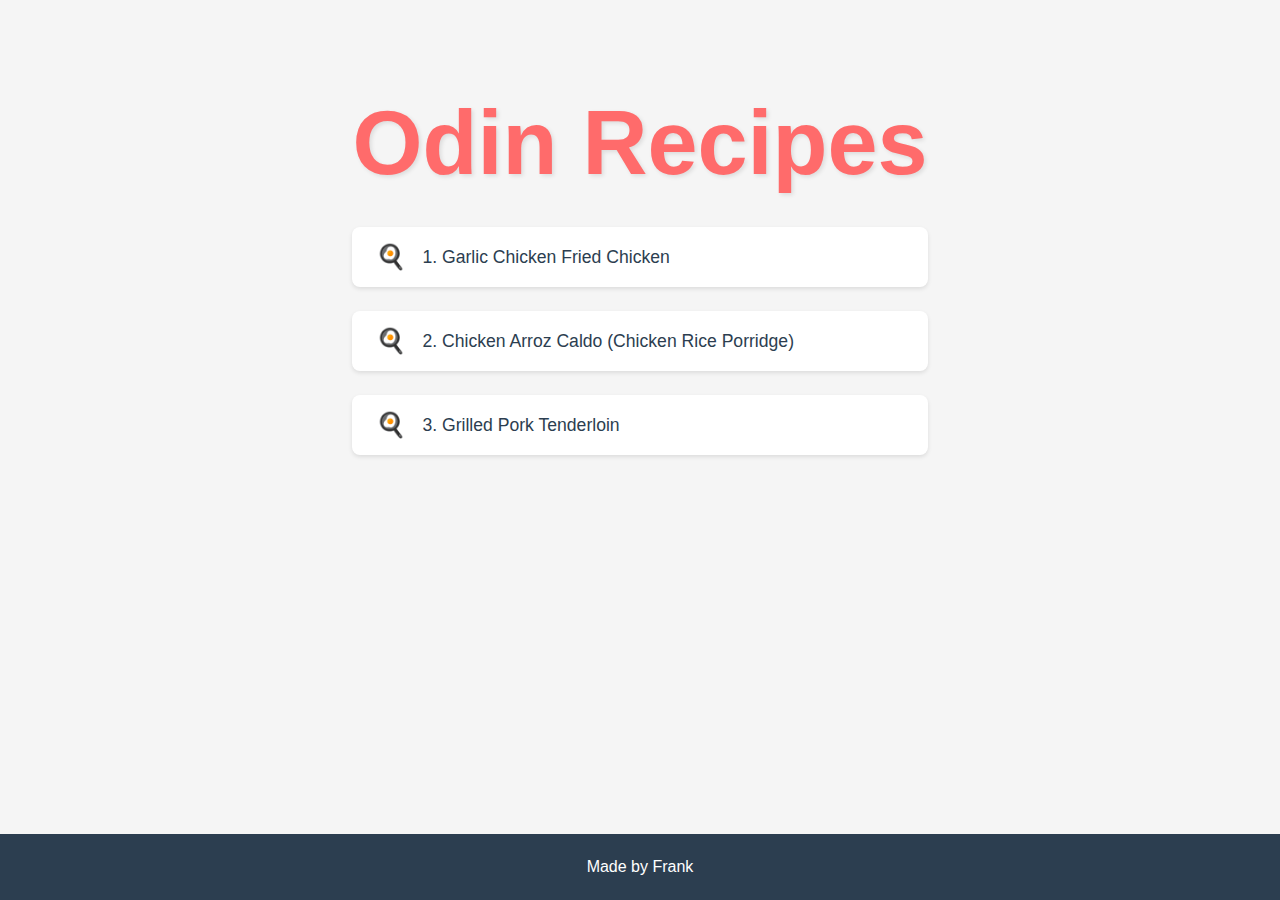
<file: index.html>
<!DOCTYPE html>
<html lang="en">
    <head>
        <meta charset="UTF-8">
        <meta name="viewport" content="width=device-width, initial-scale=1.0">
        <link rel="stylesheet" href="index.css">
        <title>Odin Recipes</title>
    </head>
    <body>
        <div class="container">
            <div class="content">
                <h1>Odin Recipes</h1>
                <div class="recipe-links">
                    <a href="recipes/garlic_chicken.html">1. Garlic Chicken Fried Chicken</a>
                    <a href="recipes/chicken_arroz_caldo.html">2. Chicken Arroz Caldo (Chicken Rice Porridge)</a>
                    <a href="recipes/pork_tenderloin.html">3. Grilled Pork Tenderloin</a>
                </div>
            </div>
        </div>
        <footer>Made by Frank</footer>
    </body>
</html>
</file>
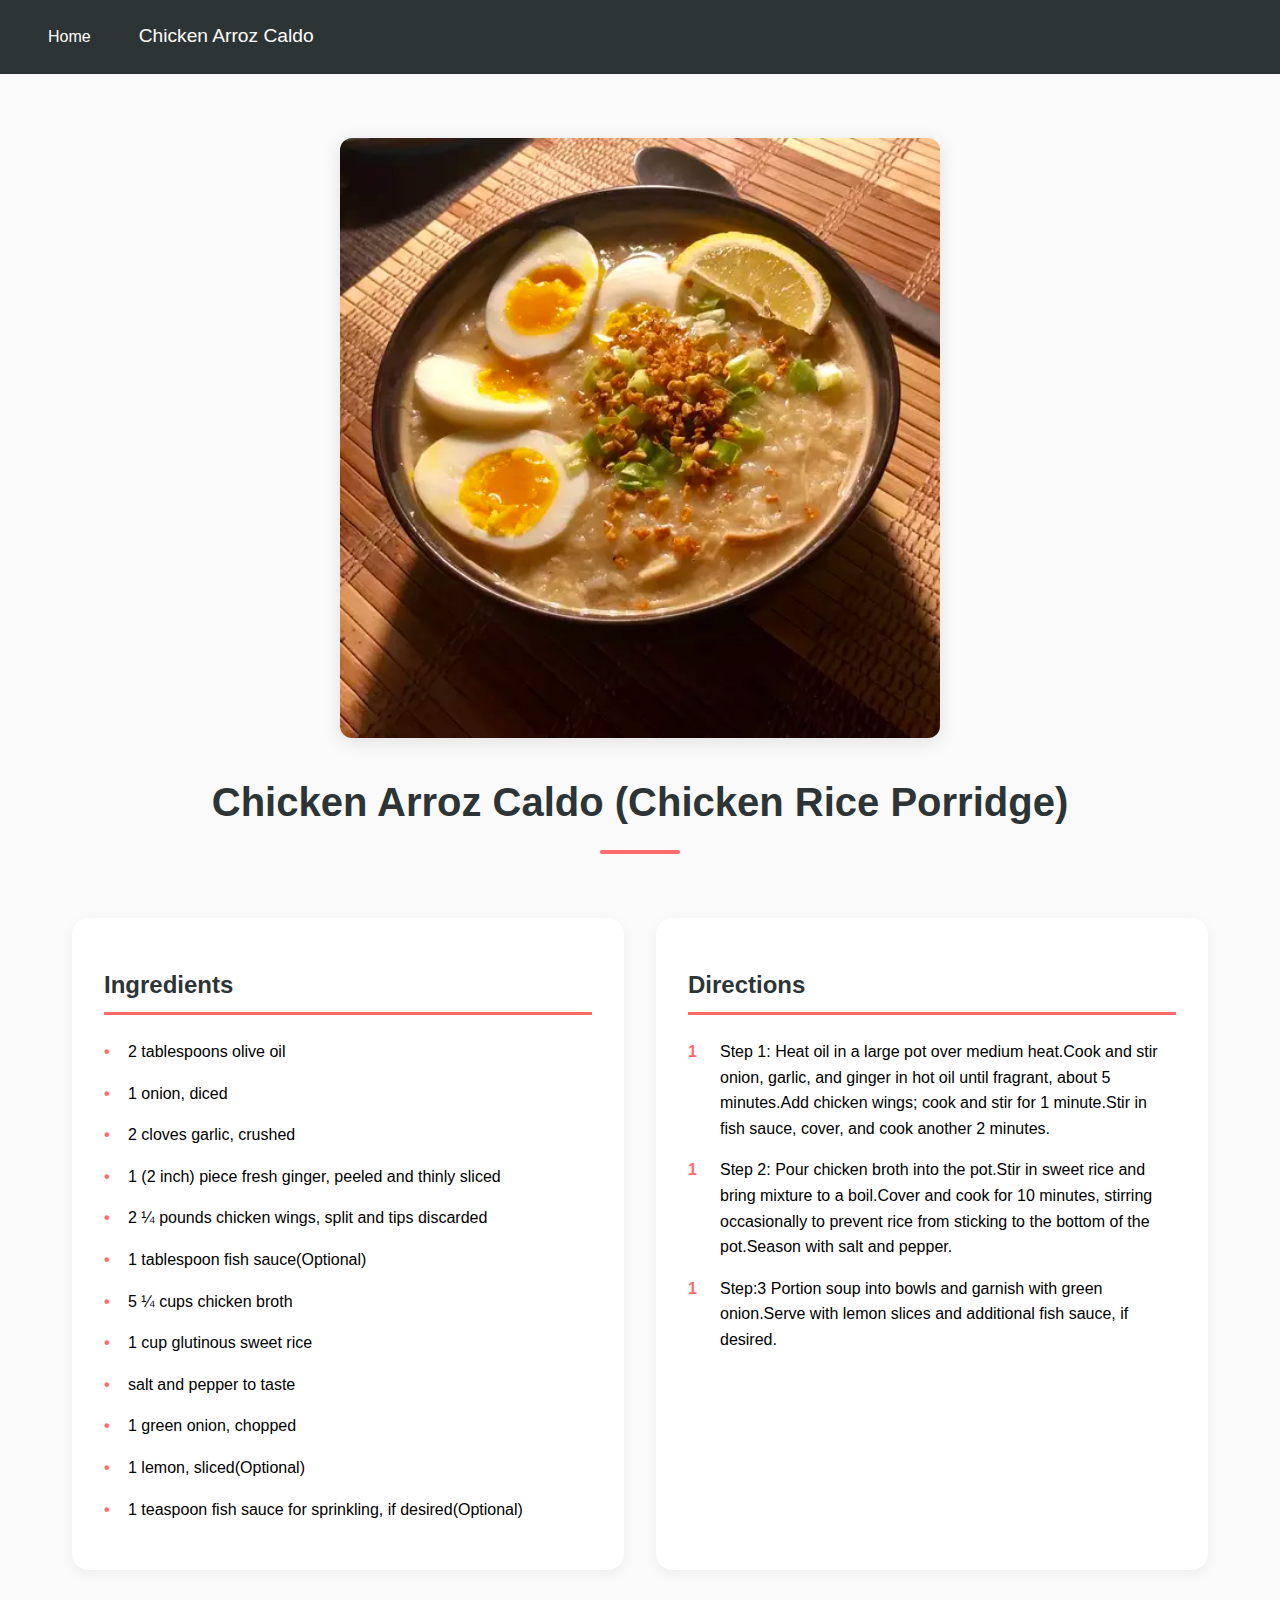
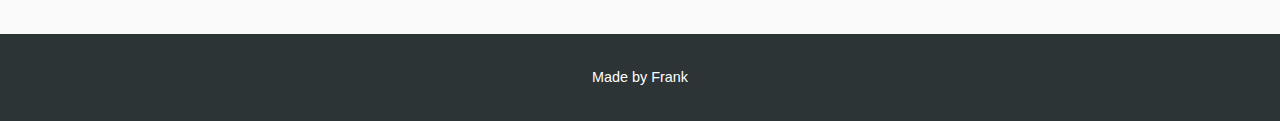
<file: recipes/chicken_arroz_caldo.html>
<!DOCTYPE html>
<html lang="en">
    <head>
        <meta charset="UTF-8">
        <meta name="viewport" content="width=device-width, initial-scale=1.0">
        <title>Chicken Arroz Caldo</title>
        <link rel="stylesheet" href="/recipes/recipes.css">
        <script src="/app.js"></script>
    </head>
    <body>
        <nav class="recipe-nav">
            <a href="/index.html" class="home-link">Home</a>
            <div class="recipe-title">Chicken Arroz Caldo</div>
        </nav>
        <div class="container">
            <img src="/images/arroz_caldo.webp" alt="chicken arroz caldo">
            <h1 class="recipe-title-main">Chicken Arroz Caldo (Chicken Rice Porridge)</h1>
            <div class="procedure">
                <div class="ingredients arrozCaldoIngredients">
                    <h1>Ingredients</h1>
                </div>
                <div class="directions arrozCaldoDirections">
                    <h1>Directions</h1>
                </div>
            </div>
        </div>
        <footer>Made by Frank</footer>
    </body>
</html>
</file>
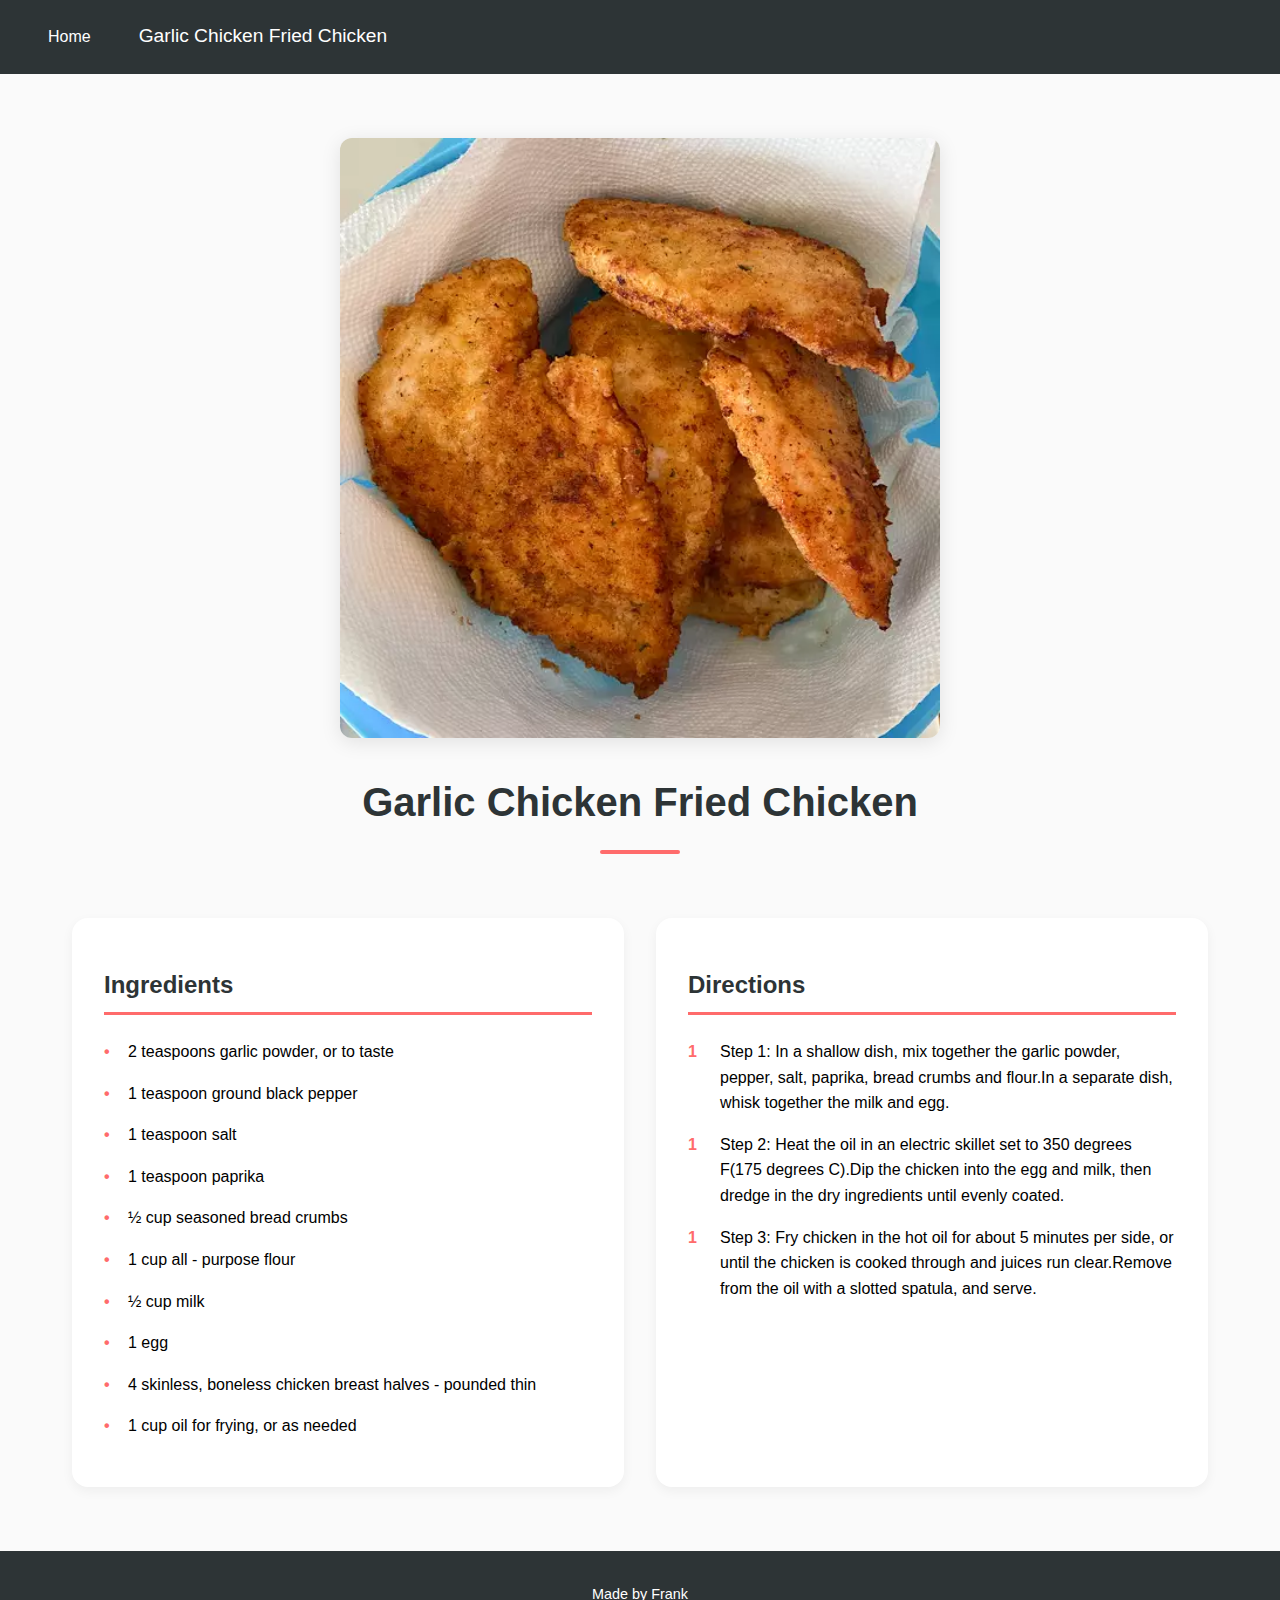
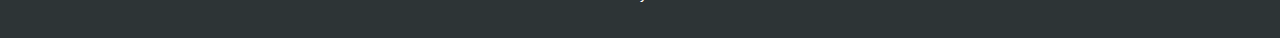
<file: recipes/garlic_chicken.html>
<!DOCTYPE html>
<html lang="en">
    <head>
        <meta charset="UTF-8">
        <meta name="viewport" content="width=device-width, initial-scale=1.0">
        <title>Garlic Chicken Fried Chicken</title>
        <link rel="stylesheet" href="/recipes/recipes.css">
        <script src="/app.js"></script>
    </head>
    <body>
        <nav class="recipe-nav">
            <a href="/index.html" class="home-link">Home</a>
            <div class="recipe-title">Garlic Chicken Fried Chicken</div>
        </nav>
        <div class="container">
            <img src="/images/image.webp" alt="fried_chicken">
            <h1 class="recipe-title-main">Garlic Chicken Fried Chicken</h1>
            <div class="procedure">
                <div class="ingredients garlicFriedChickenIngredients">
                    <h1>Ingredients</h1>
                </div>
                <div class="directions garlicFriedChickenDirections">
                    <h1>Directions</h1>
                </div>
            </div>
        </div>
        <footer>Made by Frank</footer>
    </body>
</html>
</file>
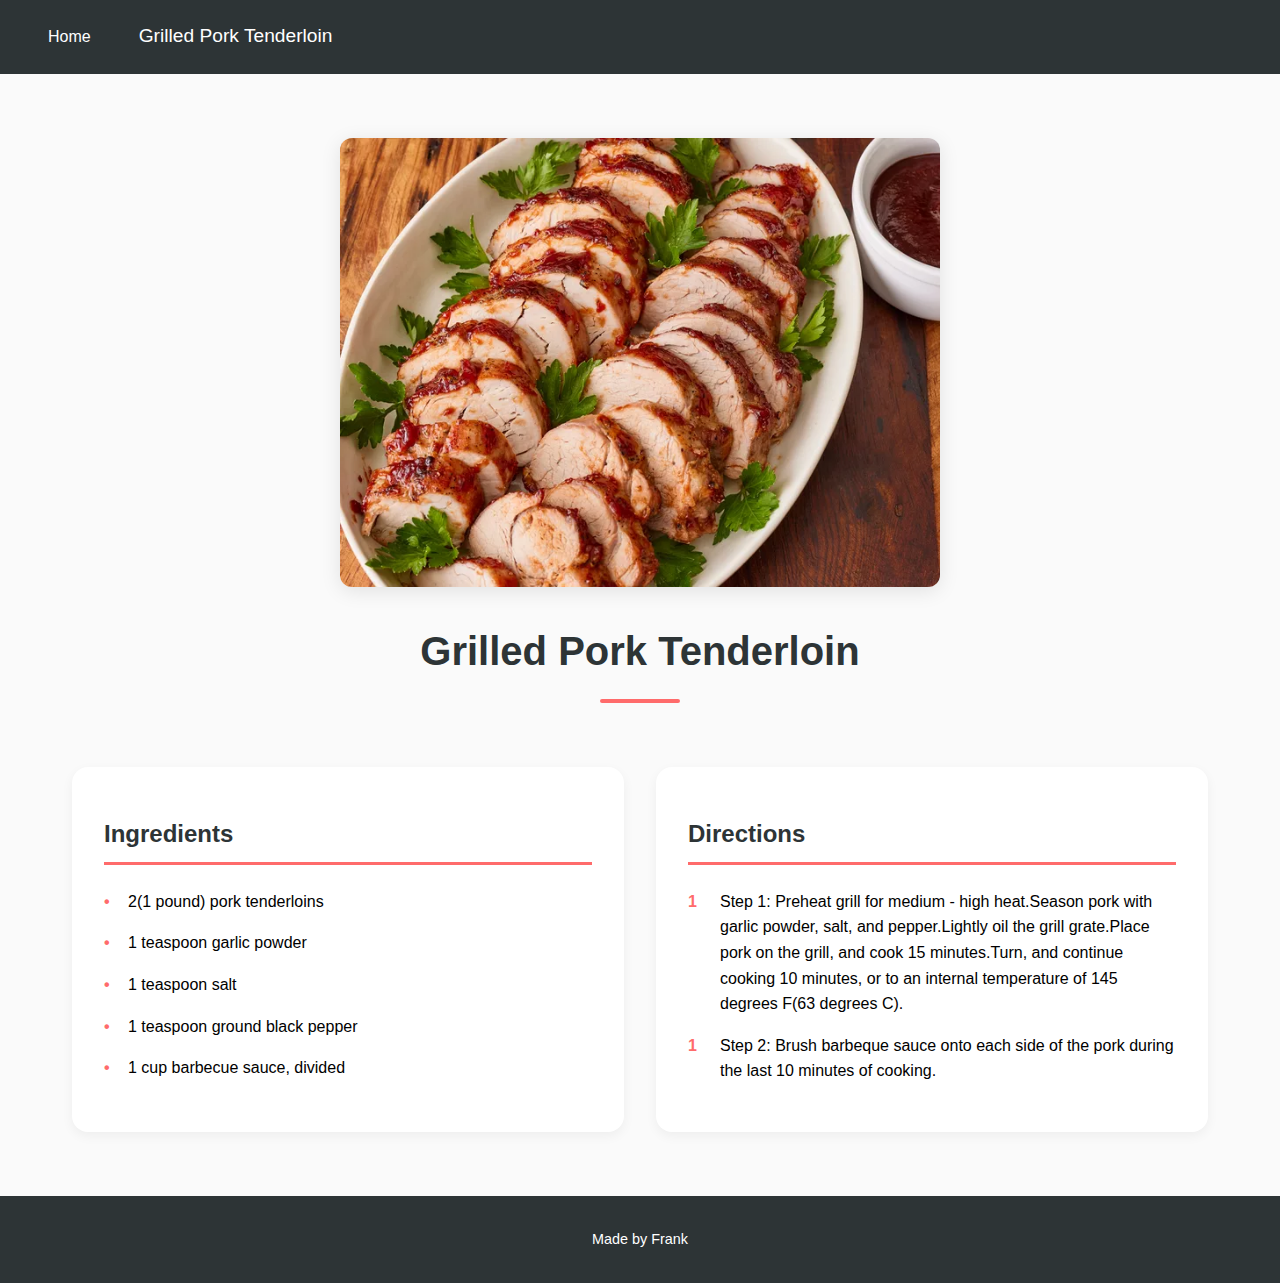
<file: recipes/pork_tenderloin.html>
<!DOCTYPE html>
<html lang="en">
    <head>
        <meta charset="UTF-8">
        <meta name="viewport" content="width=device-width, initial-scale=1.0">
        <title>Grilled Pork Tenderloin</title>
        <link rel="stylesheet" href="/recipes/recipes.css">
        <script src="/app.js"></script>
    </head>
    <body>
        <nav class="recipe-nav">
            <a href="/index.html" class="home-link">Home</a>
            <div class="recipe-title">Grilled Pork Tenderloin</div>
        </nav>
        <div class="container">
            <img src="/images/grilled-pork-tenderloin.webp" alt="grilled-pork-tenderloin">
            <h1 class="recipe-title-main">Grilled Pork Tenderloin</h1>
            <div class="procedure">
                <div class="ingredients porkTenderLoinIngredients">
                    <h1>Ingredients</h1>
                </div>
                <div class="directions porkTenderloinDirections">
                    <h1>Directions</h1>
                </div>
            </div>
        </div>
        <footer>Made by Frank</footer>
    </body>
</html>
</file>
<file: index.css>
body {
    background-color: #f5f5f5;
    margin: 0;
    padding: 0;
    display: flex;
    flex-direction: column;
    justify-content: space-between;
    height: 100vh;
    font-family: 'Arial', sans-serif;
}

.container {
    max-width: 1200px;
    margin: 0 auto;
    padding: 0 20px;
}

.content {
    margin: auto;
    text-align: center;
    padding: 2rem;
    width: 90%;
    max-width: 800px;
}

.content h1 {
    color: #ff6b6b;
    font-size: clamp(40px, 8vw, 90px);
    margin-bottom: 2rem;
    text-shadow: 2px 2px 4px rgba(0, 0, 0, 0.1);
}

.recipe-links {
    display: flex;
    flex-direction: column;
    gap: 1.5rem;
    margin: 20px 0;
    text-align: left;
}

.recipe-links a {
    color: #2c3e50;
    text-decoration: none;
    padding: 1rem 1.5rem;
    background-color: white;
    border-radius: 8px;
    box-shadow: 0 2px 4px rgba(0, 0, 0, 0.1);
    transition: all 0.3s ease;
    font-size: 1.1rem;
    display: flex;
    align-items: center;
    gap: 1rem;
}

.recipe-links a::before {
    content: "🍳";
    font-size: 1.5rem;
}

.recipe-links a:hover {
    transform: translateY(-2px);
    box-shadow: 0 4px 8px rgba(0, 0, 0, 0.15);
    background-color: #faf5ff;
}

footer {
    text-align: center;
    padding: 1.5rem;
    background-color: #2c3e50;
    color: white;
    margin-top: auto;
}

@media (max-width: 768px) {
    .content {
        padding: 1rem;
        width: 95%;
    }

    .recipe-links a {
        padding: 0.8rem 1rem;
        font-size: 1rem;
    }
}
</file>
<file: recipes/recipes.css>
/* Base styles */
body {
    margin: 0;
    padding: 0;
    display: flex;
    flex-direction: column;
    min-height: 100vh;
    background-color: #fafafa;
    font-family: 'Roboto', sans-serif;
    line-height: 1.6;
}

/* Navigation */
.recipe-nav {
    background-color: #2d3436;
    color: white;
    padding: 1rem 2rem;
    display: flex;
    align-items: center;
    gap: 2rem;
}

.home-link {
    color: white;
    text-decoration: none;
    padding: 0.5rem 1rem;
    border-radius: 4px;
    transition: background-color 0.3s ease;
}

.home-link:hover {
    background-color: rgba(255, 255, 255, 0.1);
}

.recipe-title {
    font-size: 1.2rem;
    font-weight: 500;
}

/* Container for content */
.container {
    max-width: 1200px;
    margin: 0 auto;
    padding: 2rem;
}

/* Image styling */
img {
    width: 100%;
    max-width: 600px;
    height: auto;
    margin: 2rem auto;
    border-radius: 12px;
    box-shadow: 0 4px 20px rgba(0, 0, 0, 0.1);
    display: block;
    object-fit: cover;
}

/* Main title styling */
.recipe-title-main {
    text-align: center;
    font-size: clamp(28px, 5vw, 40px);
    color: #2d3436;
    margin: 2rem 0;
    padding: 0 1rem;
    position: relative;
}

.recipe-title-main::after {
    content: '';
    display: block;
    width: 80px;
    height: 4px;
    background-color: #ff6b6b;
    margin: 1rem auto 0;
    border-radius: 2px;
}

/* Procedure section */
.procedure {
    padding: 2rem;
    margin: 0 auto;
    display: flex;
    gap: 2rem;
    max-width: 1200px;
    flex-wrap: wrap;
}

/* Ingredients and Directions sections */
.ingredients,
.directions {
    flex: 1;
    min-width: 300px;
    background: white;
    border: none;
    border-radius: 16px;
    padding: 2rem;
    box-shadow: 0 4px 12px rgba(0, 0, 0, 0.05);
    transition: transform 0.3s ease;
}

.ingredients:hover,
.directions:hover {
    transform: translateY(-5px);
}

/* Section headers */
.ingredients h1,
.directions h1 {
    font-size: 24px;
    color: #2d3436;
    margin-bottom: 1.5rem;
    padding-bottom: 0.5rem;
    border-bottom: 3px solid #ff6b6b;
}

/* Lists and paragraphs */
.ingredients ul {
    padding-left: 0;
}

.ingredients li {
    font-size: 16px;
    margin: 1rem 0;
    padding-left: 1.5rem;
    position: relative;
    list-style-type: none;
}

.ingredients li::before {
    content: '•';
    color: #ff6b6b;
    position: absolute;
    left: 0;
    font-weight: bold;
}

.directions p {
    font-size: 16px;
    margin: 1rem 0;
    padding-left: 2rem;
    position: relative;
}

.directions p::before {
    content: counter(step-counter);
    counter-increment: step-counter;
    position: absolute;
    left: 0;
    font-weight: bold;
    color: #ff6b6b;
}

/* Footer styling */
footer {
    text-align: center;
    padding: 2rem;
    margin-top: auto;
    background-color: #2d3436;
    color: white;
    font-size: 0.9rem;
}

/* Responsive design */
@media (max-width: 768px) {
    .procedure {
        flex-direction: column;
        padding: 1rem;
    }

    .ingredients,
    .directions {
        width: 100%;
        margin-bottom: 1rem;
    }

    img {
        width: 90%;
        margin: 1rem auto;
    }

    .recipe-nav {
        padding: 1rem;
        flex-direction: column;
        text-align: center;
        gap: 1rem;
    }
}

/* Print styles */
@media print {
    body {
        background: white;
    }

    .ingredients,
    .directions {
        box-shadow: none;
        border: 1px solid #ddd;
    }

    .recipe-nav,
    footer {
        display: none;
    }
}

/* Additional hover effects */
.home-link:active {
    background-color: rgba(255, 255, 255, 0.2);
}

/* Optional: Add smooth scrolling */
html {
    scroll-behavior: smooth;
}

/* Optional: Better focus styles for accessibility */
a:focus {
    outline: 2px solid #ff6b6b;
    outline-offset: 2px;
}
</file>
